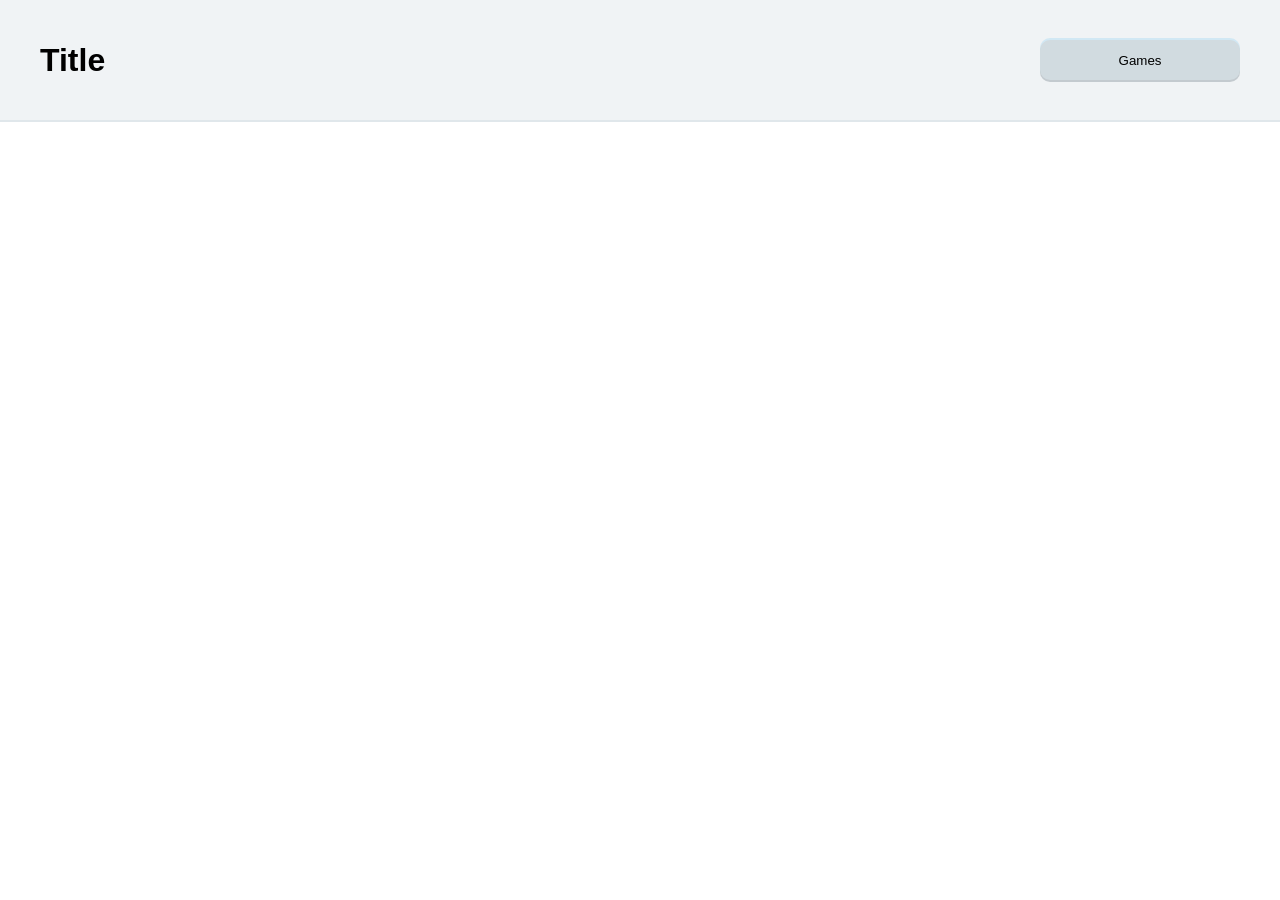
<file: index.html>
<html lang="en">
    <head>
        <meta charset="UTF-8">
        <meta name="viewport" content="width=device-width, initial-scale=1.0">
        <title>MultiGameHub | Home</title>
        <link rel="stylesheet" href="style.css">
    </head>

    <body>
        <header>
            <h1><a href="index.html">Title</a></h1>
        </header>

        <script src="script.js"></script>
    </body>
</html>
</file>
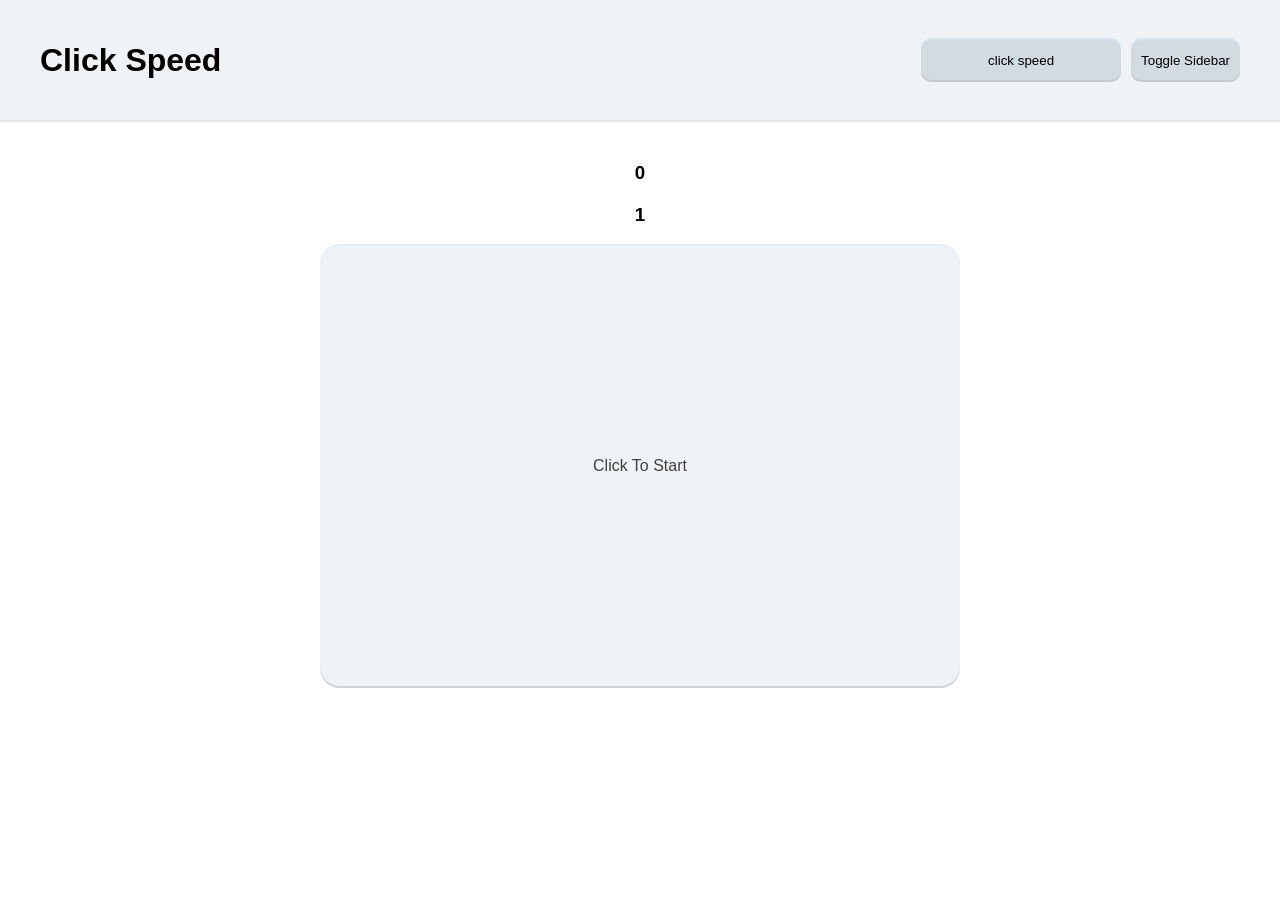
<file: click_speed/click_speed.html>
<html lang="en">
    <head>
        <meta charset="UTF-8">
        <meta name="viewport" content="width=device-width, initial-scale=1.0">
        <title>MultiGameHub | Click Speed</title>
        <link rel="stylesheet" href="../style.css">
        <link rel="stylesheet" href="click_speed.css">
    </head>

    <body>
        <header>
            <h1><a href="../index.html">Click Speed</a></h1>
        </header>

        <main>
            <div class="main_section">
                <h3 id="count_text"></h3>
                <h3 id="time_text"></h3>
    
                <div id="click_container"></div>
                <div id="result_popup" class="popup"></div>
            </div>
            
            <div id="side_section">
                <label class="col_container">
                    <p>Time Limit:</p>
                    <input id="type_limit_input" type="number" min="1" value="1" max="120">
                </label>
            </div>
        </main>

        <script src="../script.js"></script>
        <script src="click_speed.js"></script>
    </body>
</html>
</file>
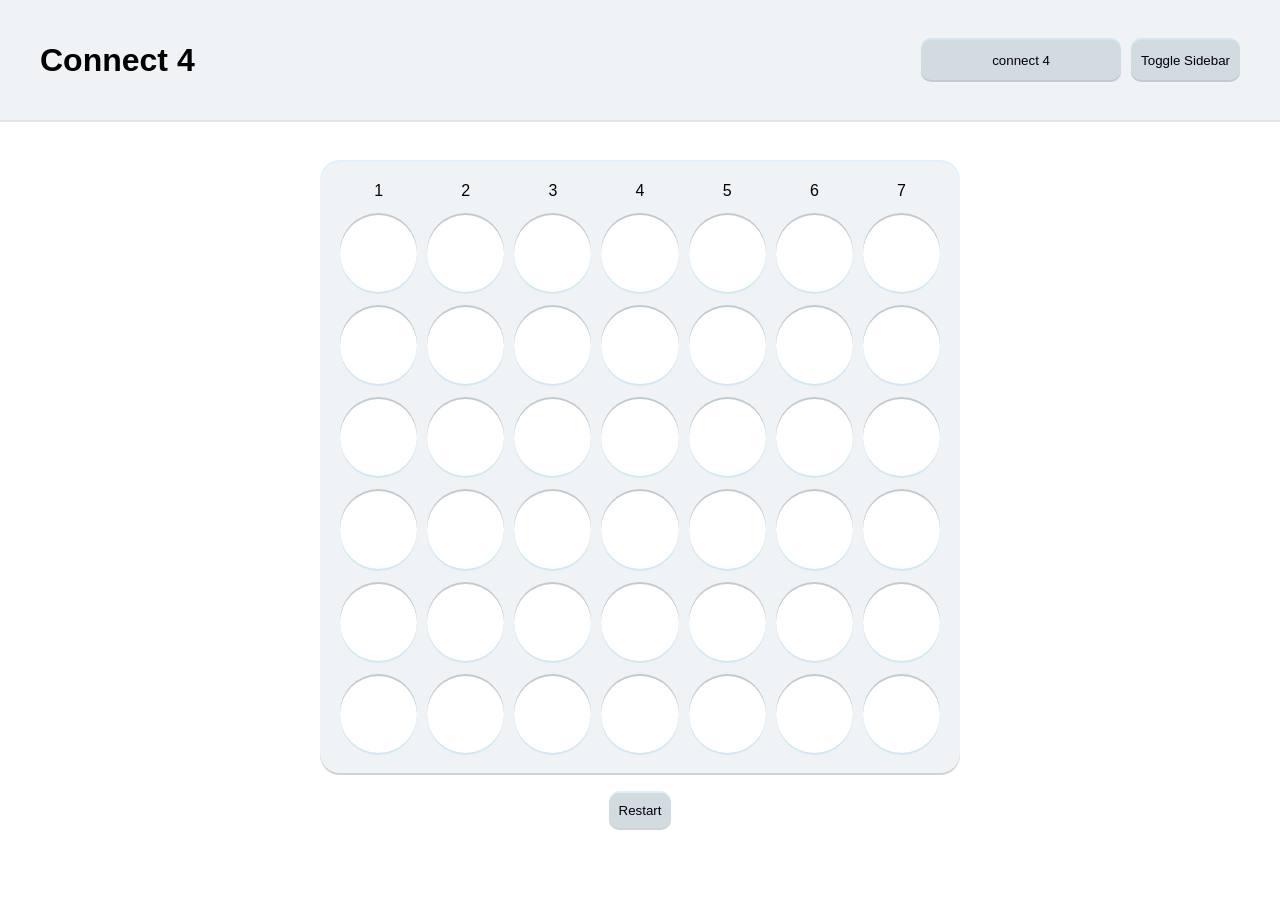
<file: connect_4/connect_4.html>
<html lang="en">
    <head>
        <meta charset="UTF-8">
        <meta name="viewport" content="width=device-width, initial-scale=1.0">
        <title>MultiGameHub | Connect 4</title>
        <link rel="stylesheet" href="../style.css">
        <link rel="stylesheet" href="connect_4.css">
    </head>

    <body>
        <header>
            <h1><a href="../index.html">Connect 4</a></h1>
        </header>

        <main>
            <div class="main_section">
                <div id="board"></div>
                <div id="win_popup" class="popup"></div>
                <button id="restart">Restart</button>
            </div>

            <div id="side_section">
                <div class="card">
                    <h3>Colors:</h3>
                    <label class="col_container">
                        <p>Player 1's Color:</p>
                        <input id="p1_color_input" type="color" value="#002382">
                    </label>

                    <label class="col_container">
                        <p>Player 2's Color:</p>
                        <input id="p2_color_input" type="color" value="#230082">
                    </label>
                </div>
            </div>
        </main>
    
        <script src="../script.js"></script>
        <script src="connect_4.js"></script>
    </body>
</html>
</file>
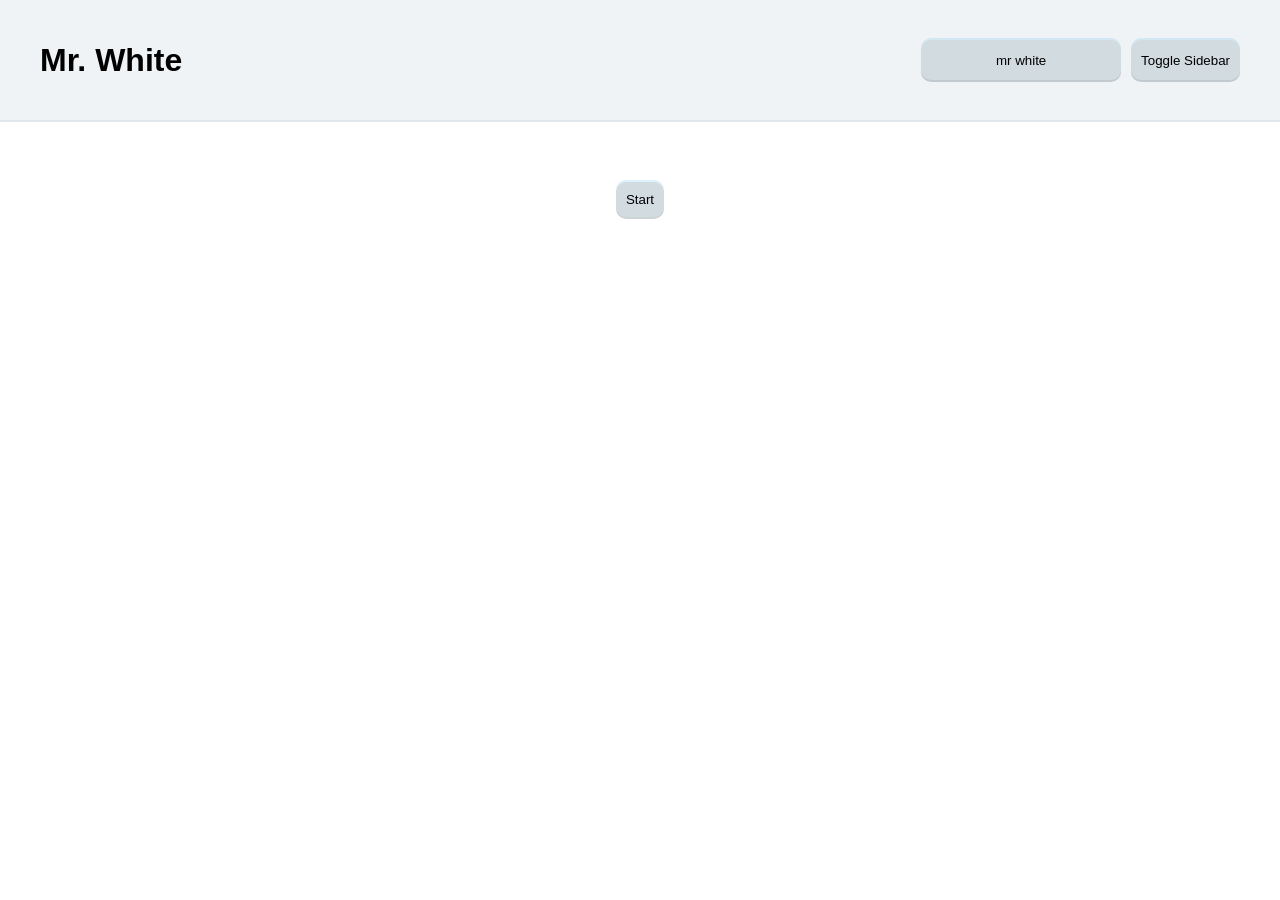
<file: mr_white/mr_white.html>
<html lang="en">
    <head>
        <meta charset="UTF-8">
        <meta name="viewport" content="width=device-width, initial-scale=1.0">
        <title>MultiGameHub | Mr. White</title>
        <link rel="stylesheet" href="../style.css">
        <link rel="stylesheet" href="mr_white.css">
    </head>

    <body>
        <header>
            <h1><a href="../index.html">Mr. White</a></h1>
        </header>

        <main>
            <div class="main_section">
                <div id="player_cards_container"></div>

                <input id="naming_input" type="text" placeholder="Player Name" class="popup">
                <button id="confirm_vote" class="popup"></button>
                <button id="review_word" class="popup"></button>
                <div id="popup_text" class="popup"></div>                
                
                <button id="voting_toggle" style="display: none;">Vote Player</button>
                
                <button id="start">Start</button>
                
                <div id="win_popup" class="popup"></div>
            </div>
            
            <div id="side_section">
                <div class="card">
                    <h3>Player Count:</h3>
                    <label class="col_container">
                        <p id="player_count_text">Player Count (4):</p>
                        <input id="player_count" type="range" min="2" value="4" max="10">
                    </label>
                    <label class="col_container">
                        <p id="undercover_count_text">Undercover Count (1):</p>
                        <input id="undercover_count" type="range" min="0" value="1" max="10">
                    </label>
                    <label class="col_container">
                        <p id="mr_white_count_text">Mr. White Count (0):</p>
                        <input id="mr_white_count" type="range" min="0" value="0" max="10">
                    </label>
                </div>

                <div class="card">
                    <h3>Difficulty Options:</h3>
                    <label class="row_container">
                        <input id="show_category" type="checkbox">
                        <p>Show Category</p>
                    </label>
                </div>
            </div>
        </main>

        <script src="../script.js"></script>
        <script src="mr_white.js"></script>
    </body>
</html>
</file>
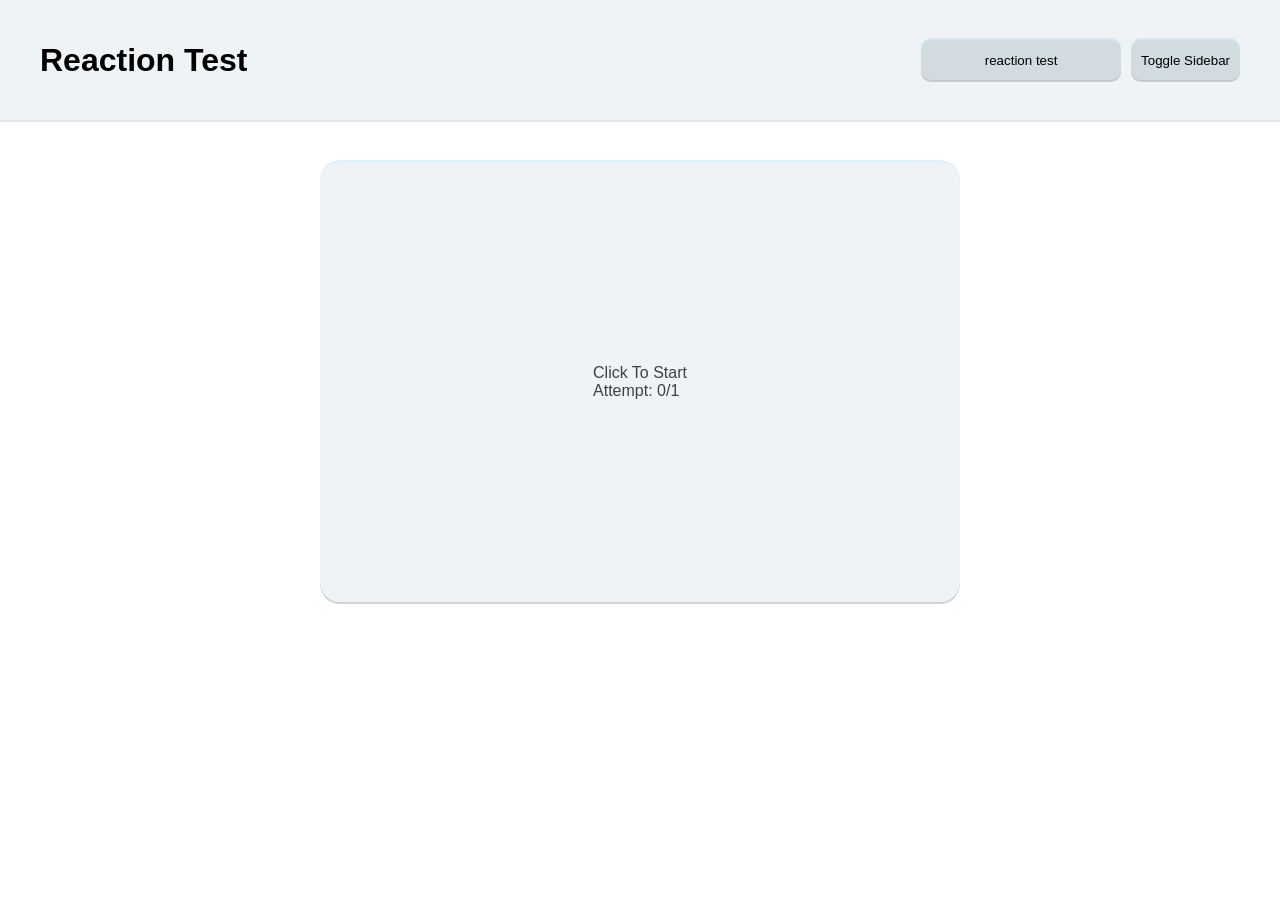
<file: reaction_test/reaction_test.html>
<html lang="en">
    <head>
        <meta charset="UTF-8">
        <meta name="viewport" content="width=device-width, initial-scale=1.0">
        <title>MultiGameHub | Reaction Test</title>
        <link rel="stylesheet" href="../style.css">
        <link rel="stylesheet" href="reaction_test.css">
    </head>

    <body>
        <header>
            <h1><a href="../index.html">Reaction Test</a></h1>
        </header>

        <main>
            <div class="main_section">
                <div id="click_container"></div>
                <div id="result_popup" class="popup"></div>
            </div>
            
            <div id="side_section">
                <label class="col_container">
                    <p>Attempts:</p>
                    <input id="attempts_input" type="number" min="1" value="1" max="10">
                </label>
            </div>
        </main>

        <script src="../script.js"></script>
        <script src="reaction_test.js"></script>
    </body>
</html>
</file>
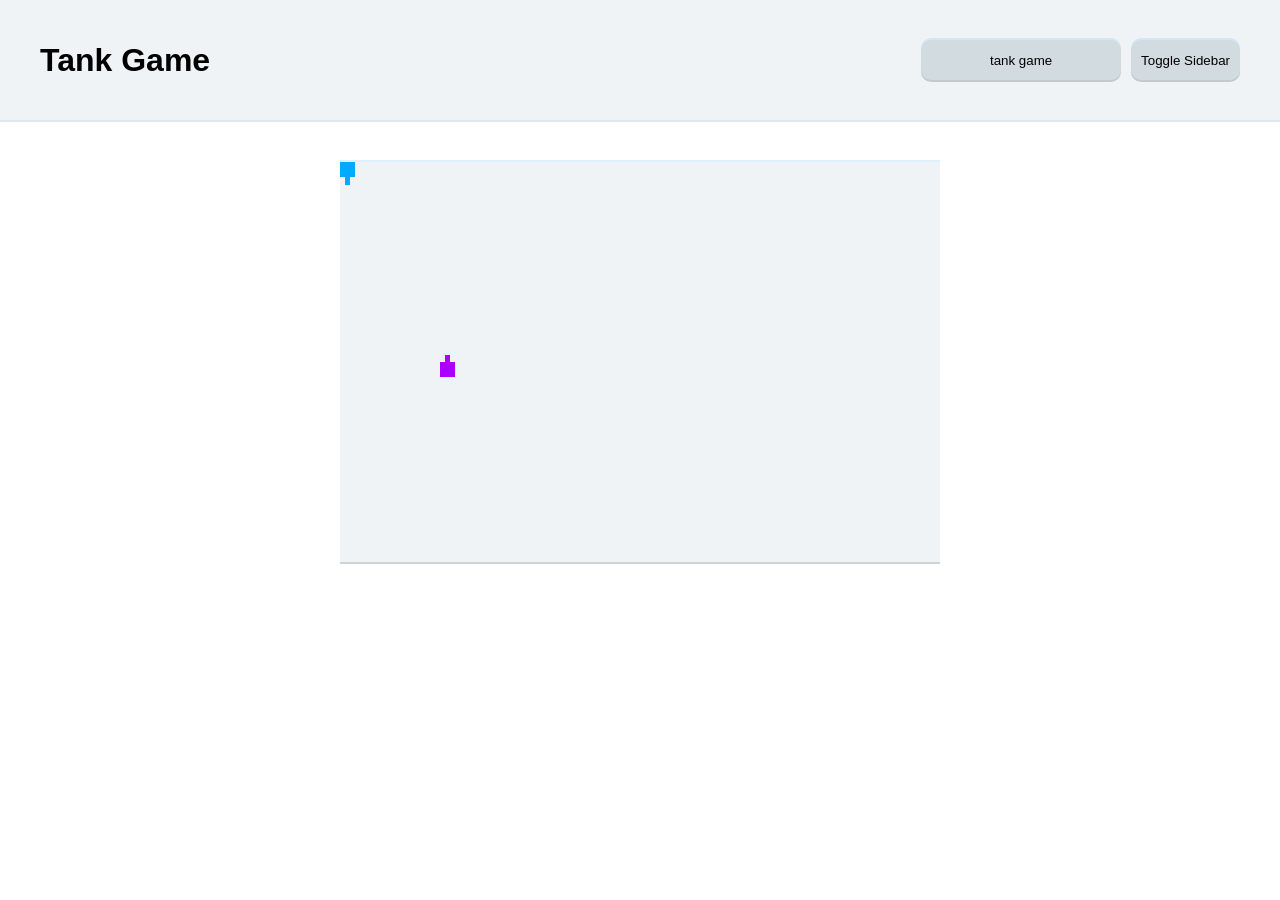
<file: tank_game/tank_game.html>
<html lang="en">
    <head>
        <meta charset="UTF-8">
        <meta name="viewport" content="width=device-width, initial-scale=1.0">
        <title>MultiGameHub | Tank Game</title>
        <link rel="stylesheet" href="../style.css">
        <link rel="stylesheet" href="tank_game.css">
    </head>

    <body>
        <header>
            <h1><a href="../index.html">Tank Game</a></h1>
        </header>

        <main>
            <div class="main_section">
                <div id="tank_map"></div>
            </div>

            <div id="side_section"></div>
        </main>

        <script src="../script.js"></script>
        <script src="tank_game.js"></script>
    </body>
</html>
</file>
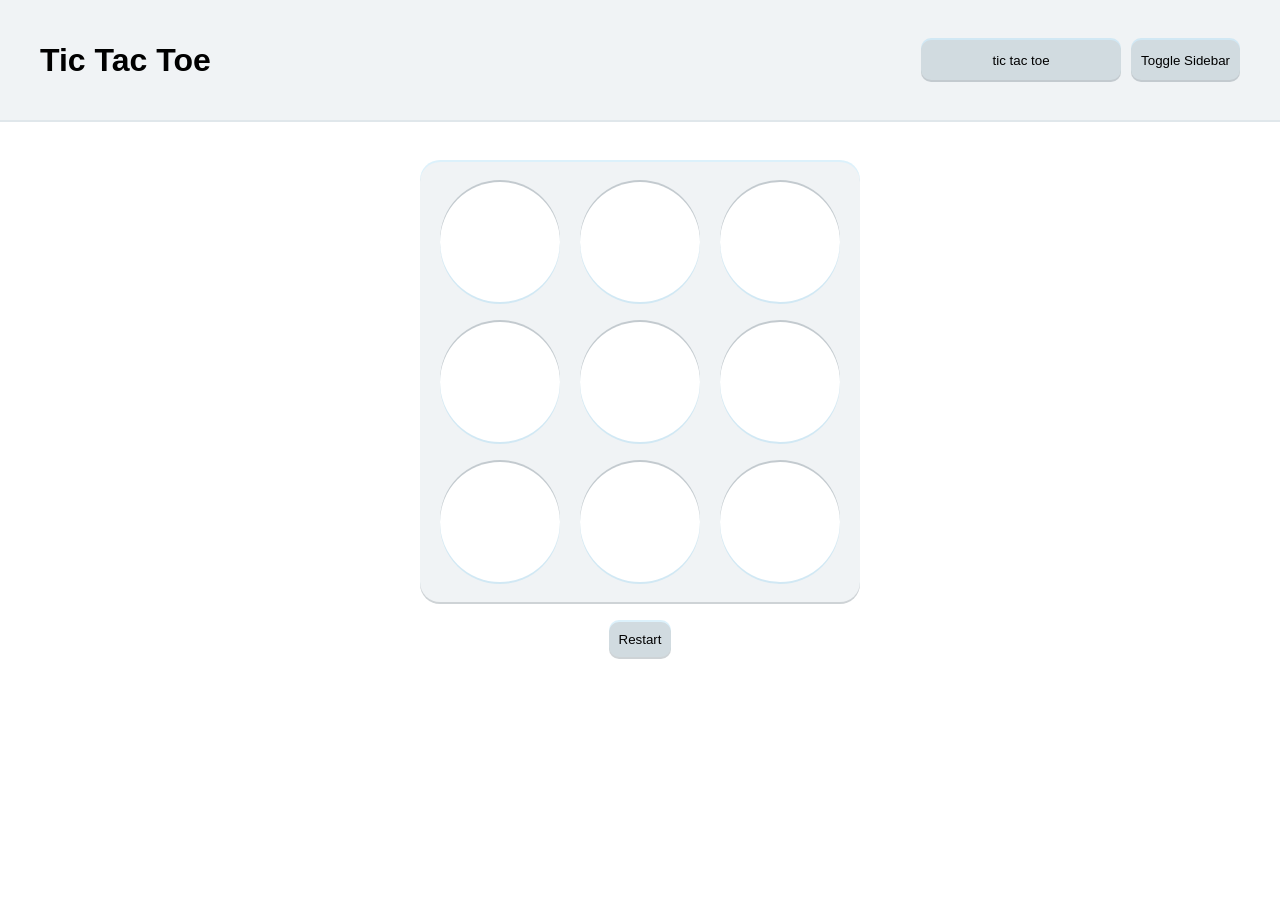
<file: tic_tac_toe/tic_tac_toe.html>
<html lang="en">
    <head>
        <meta charset="UTF-8">
        <meta name="viewport" content="width=device-width, initial-scale=1.0">
        <title>MultiGameHub | Tic Tac Toe</title>
        <link rel="stylesheet" href="../style.css">
        <link rel="stylesheet" href="tic_tac_toe.css">
    </head>

    <body>
        <header>
            <h1><a href="../index.html">Tic Tac Toe</a></h1>
        </header>

        <main>
            <div class="main_section">
                <div id="board"></div>
                <div id="win_popup" class="popup"></div>
                <button id="restart">Restart</button>
            </div>
            
            <div id="side_section">
                <div class="card">
                    <h3>Colors:</h3>
                    <label class="col_container">
                        <p>Player 1's Color:</p>
                        <input id="p1_color_input" type="color" value="#002382">
                    </label>

                    <label class="col_container">
                        <p>Player 2's Color:</p>
                        <input id="p2_color_input" type="color" value="#230082">
                    </label>
                </div>
            </div>
        </main>

        <script src="../script.js"></script>
        <script src="tic_tac_toe.js"></script>
    </body>
</html>
</file>
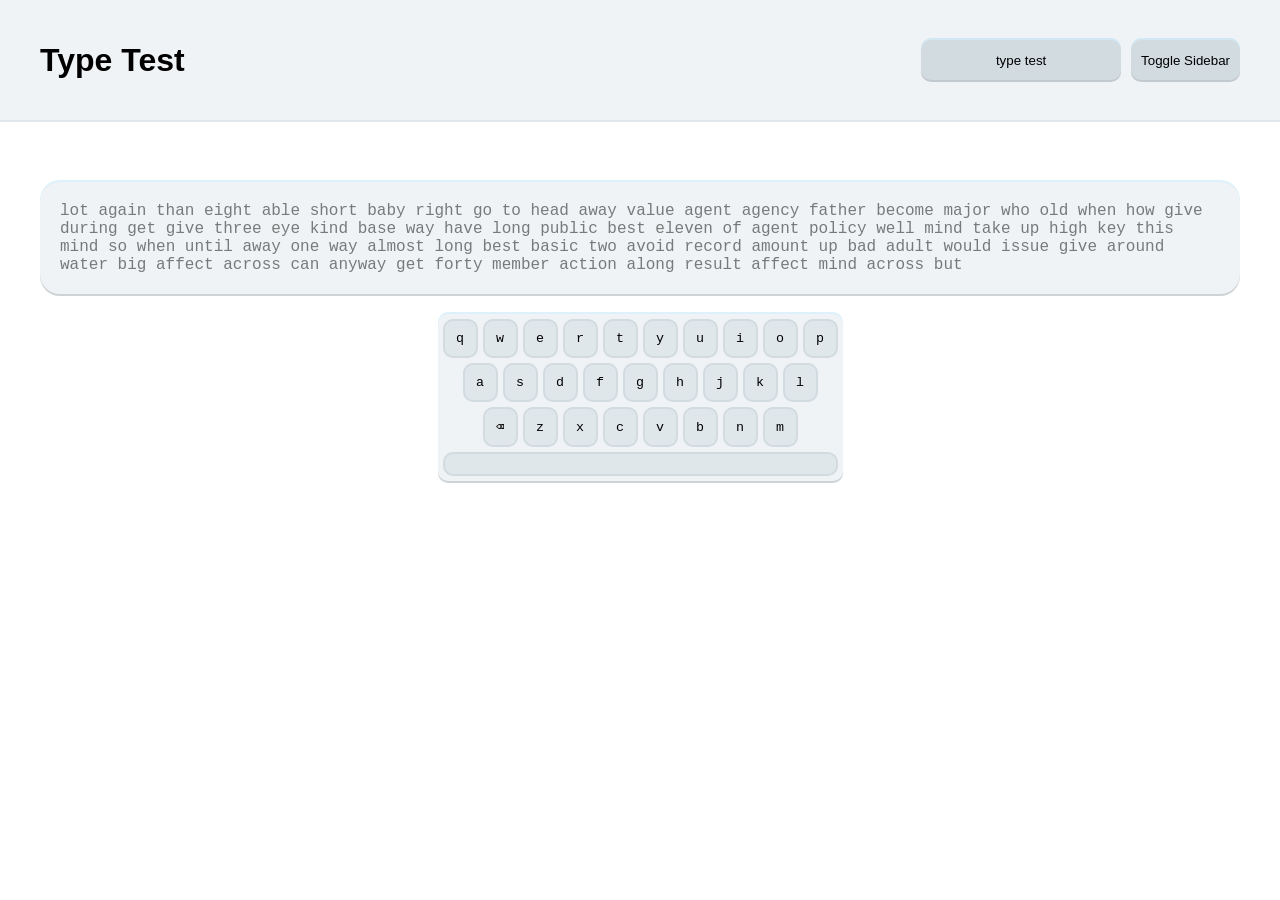
<file: type_test/type_test.html>
<html lang="en">
    <head>
        <meta charset="UTF-8">
        <meta name="viewport" content="width=device-width, initial-scale=1.0">
        <title>MultiGameHub | Type Test</title>
        <link rel="stylesheet" href="../style.css">
        <link rel="stylesheet" href="type_test.css">
    </head>

    <body>
        <header>
            <h1><a href="../index.html">Type Test</a></h1>
        </header>

        <main>
            <div class="main_section">
                <h3 id="time_text"></h3>
    
                <div id="type_test_container">
                    <div id="word_container">Word Box</div>
                    <div id="input_container"></div>
                    <input id="virtual_input" type="text"></input>
                </div>
                <div id="keyboard"></div>
                <div id="result_popup" class="popup"></div>
            </div>
            
            <div id="side_section">
                <label class="col_container">
                    <p>Time Limit:</p>
                    <input id="type_limit_input" type="number" min="1" value="10" max="120">
                </label>

                <div class="card">
                    <h3>Colors:</h3>
                    <label class="col_container">
                        <p>Right Color:</p>
                        <input id="right_color_input" type="color" value="#008200">
                    </label>

                    <label class="col_container">
                        <p>Error Color:</p>
                        <input id="error_color_input" type="color" value="#820000">
                    </label>
                </div>

                <button id="absolute_keyboard">Sticky Keyboard</button>
            </div>
        </main>

        <script src="../script.js"></script>
        <script src="type_test.js" type="module"></script>
    </body>
</html>
</file>
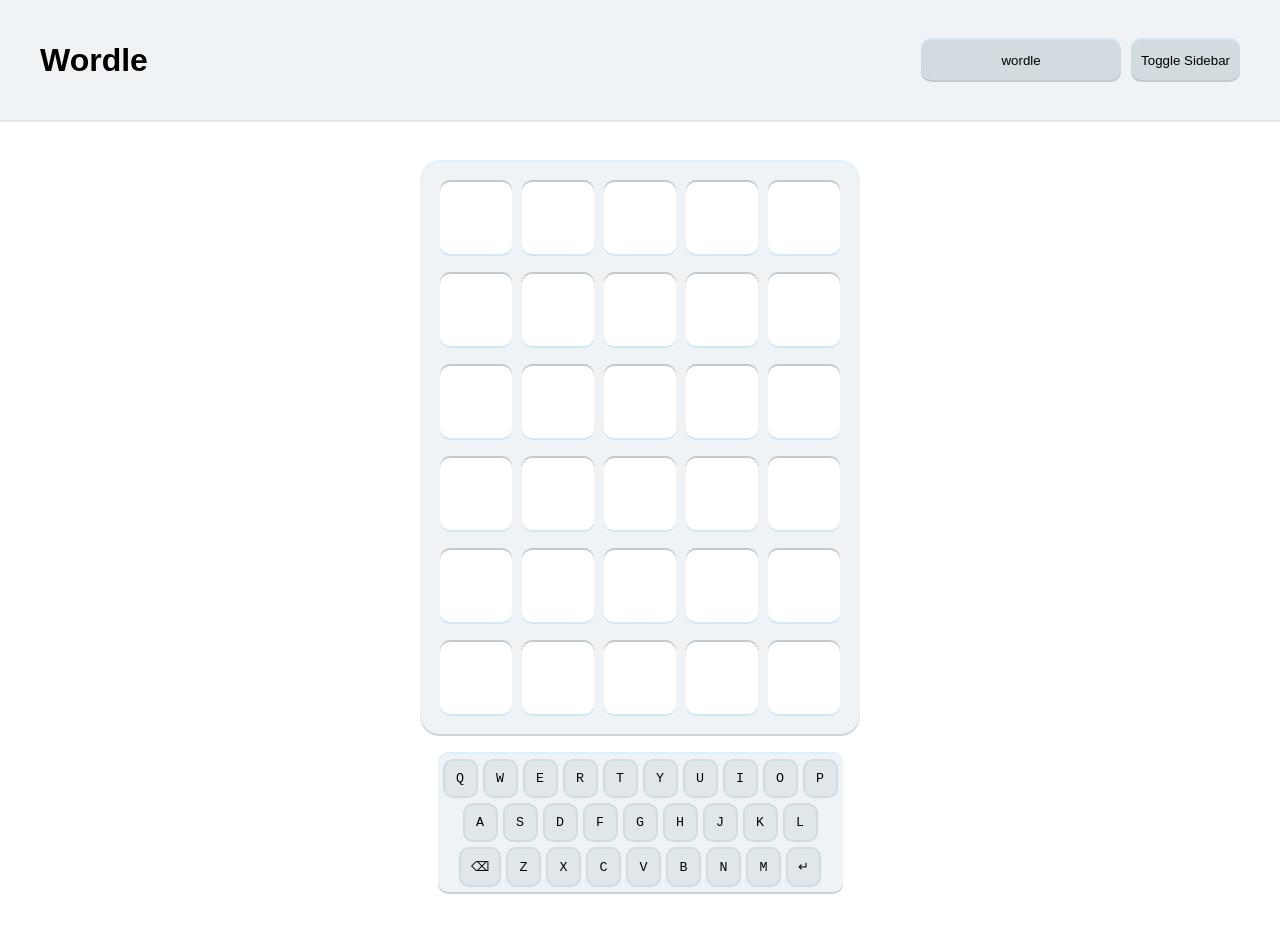
<file: wordle/wordle.html>
<html lang="en">
    <head>
        <meta charset="UTF-8">
        <meta name="viewport" content="width=device-width, initial-scale=1.0">
        <title>MultiGameHub | Wordle</title>
        <link rel="stylesheet" href="../style.css">
        <link rel="stylesheet" href="wordle.css">
    </head>

    <body>
        <header>
            <h1><a href="../index.html">Wordle</a></h1>
        </header>

        <main>
            <div class="main_section">
                <div id="board"></div>
                <div id="result_popup" class="popup"></div>
                <div id="keyboard"></div>
            </div>
            
            <div id="side_section">
                <button id="give_up">Give up</button>
                <button id="absolute_keyboard">Sticky Keyboard</button>
            </div>
        </main>

        <script src="../script.js"></script>
        <script src="wordle.js" type="module"></script>
    </body>
</html>
</file>
<file: style.css>
:root {
    --darkest: hsl(0, 0%, 0%);
    --dark: hsl(200, 20%, 5%);
    --middark: hsl(200, 20%, 10%);
    --normal: hsl(200, 20%, 15%);
    --midlight: hsl(200, 20%, 20%);
    --light: hsl(200, 20%, 25%);

    --primary: hsl(200, 30%, 30%);

    --text-normal: hsl(0, 0%, 100%);
    --text-muted: hsl(0, 0%, 75%);

    --shadow: 0px -2px hsla(200, 80%, 70%, 25%), 0px 2px hsla(200, 20%, 30%, 25%);
    --inset-shadow: 0px 2px hsla(200, 80%, 70%, 25%), 0px -2px hsla(200, 20%, 30%, 25%);
}

@media (prefers-color-scheme: light) {
    :root {
        --darkest: hsl(0, 0%, 100%);
        --dark: hsl(200, 20%, 95%);
        --middark: hsl(200, 20%, 90%);
        --normal: hsl(200, 20%, 85%);
        --midlight: hsl(200, 20%, 80%);
        --light: hsl(200, 20%, 75%);

        --primary: hsl(200, 70%, 70%);

        --text-normal: hsl(0, 0%, 0%);
        --text-muted: hsl(0, 0%, 25%);
    }
}

* {
    color: var(--text-normal);
    margin: 0;
    padding: 0;
    font-family: 'Segoe UI', Tahoma, Geneva, Verdana, sans-serif;
    transition: background-color 0.1s ease-in-out;
}

body {
    display: flex;
    flex-direction: column;
    background-color: var(--darkest);
    height: 100%;
}

header {
    display: flex;
    align-items: center;
    justify-content: space-between;
    flex-wrap: wrap;
    align-items: center;
    background-color: var(--dark);
    border-bottom: 2px solid var(--middark);
    padding: 40px;
}

.row_container {
    display: flex;
    gap: 10px;
}
.col_container {
    display: flex;
    flex-direction: column;
    gap: 10px;
}

main {
    display: flex;
    justify-content: space-between;
    flex-grow: 1;
}

.main_section {
    position: relative;
    display: flex;
    flex-direction: column;
    align-items: safe center;
    gap: 20px;
    width: 100%;
    overflow: scroll;
    padding: 40px;
}

#side_section {
    position: relative;
    display: none;
    flex-direction: column;
    background-color: var(--dark);
    border-left: 2px solid var(--middark);
    min-width: max-content;
    padding: 20px;
    gap: 20px;
}

.card {
    display: flex;
    flex-direction: column;
    gap: 10px;
    background-color: var(--middark);
    box-shadow: var(--shadow);
    border-radius: 10px;
    padding: 10px;
}
.card h3 {
    border-bottom: 2px solid var(--primary);
    padding: 0 0 10px 0;
}

.popup {
    position: absolute;
    top: 50%;
    left: 50%;
    transform: translate(-50%, -50%);
    z-index: 99;
    display: none;
    flex-direction: column;
    align-items: center;
    justify-content: center;
    text-align: center;
    background-color: var(--middark);
    box-shadow: var(--shadow);
    gap: 10px;
    padding: 20px;
    border-radius: 20px;
}

a {
    text-decoration: none;
}

button, input, select {
    background-color: var(--normal);
    border: none;
    box-shadow: var(--shadow);
    border-radius: 10px;
    box-sizing: border-box;
    min-width: max-content;
    padding: 10px;
}
button:hover, input:hover, select:hover {
    background-color: var(--primary);
}

input[type="range"] {
    -webkit-appearance: none;
    -moz-appearance: none;
    appearance: none;
    background: none;
    box-shadow: none;
    padding: 10px;
}
input[type="range"]::-webkit-slider-thumb, input[type="range"]::-moz-range-thumb, input[type="checkbox"] {
    -webkit-appearance: none;
    -moz-appearance: none;
    appearance: none;
    background-color: var(--midlight);
    border: none;
    box-shadow: var(--shadow);
    width: 20px;
    height: 20px;
    transition: background-color 0.1s ease-in-out;
}
input[type="range"]::-webkit-slider-thumb:hover, input[type="range"]::-moz-range-thumb:hover, input[type="checkbox"]:hover {
    background-color: var(--primary);
}
input[type="range"]::-webkit-slider-runnable-track, input[type="range"]::-moz-range-progress {
    -webkit-appearance: none;
    -moz-appearance: none;
    appearance: none;
    background-color: var(--normal);
}
input[type="range"]::-moz-range-track {
    -webkit-appearance: none;
    -moz-appearance: none;
    appearance: none;
    background-color: var(--normal);
    box-shadow: var(--shadow);
    border-radius: 10px;
    height: 10px;
}
input[type="checkbox"]:checked {
    background-color: var(--primary);
}

.dropdown_container {
    position: relative;
    width: 200px;
    height: 40px;
}
.dropdown_button {
    position: absolute;
    z-index: 10;
    width: inherit;
    height: inherit;
}
.options_container {
    width: inherit;
    height: inherit;
}
.option_element {
    position: absolute;
    top: 0;
    width: inherit;
    height: inherit;
    opacity: 0;
    transition: top .2s cubic-bezier(0, 1, 0, 1);
}
.option_element.shown {
    --i: 1;
    opacity: 100;
    top: calc(var(--i) * 110%);
    transition-delay: calc((var(--i) - 1) * 0.05s);
    z-index: calc(10 - var(--i));
}
.option_element.selected {
    background-color: var(--primary);
}

#virtual_input {
    position: absolute;
    top: 0;
    left: 0;
    background-color: var(--primary);
    caret-color: transparent;
    width: 100%;
    height: 100%;
    opacity: 0;
} #virtual_input:focus {
    opacity: 0.1;
}

#keyboard {
    bottom: 0;
    left: 50%;
    display: flex;
    flex-direction: column;
    align-items: center;
    background-color: var(--dark);
    box-shadow: var(--shadow);
    border-radius: 10px;
    padding: 5px;
    box-sizing: border-box;
    gap: 5px;
}

.keyboard_row {
    display: flex;
    justify-content: center;
    width: 100%;
    gap: 5px;
}

.keyboard_key {
    background-color: var(--middark);
    border: 2px solid var(--normal);
    box-shadow: none;
    min-width: 35px;
    overflow: hidden;
    font-family: 'Courier New', Courier, monospace;
}
.keyboard_key.clicked {
    background-color: var(--primary);
}
.long_key {
    flex: 1;
}
</file>
<file: click_speed/click_speed.css>
#click_container {
    position: relative;
    display: flex;
    align-items: center;
    justify-content: center;
    background-color: var(--dark);
    color: var(--text-muted);
    box-shadow: var(--shadow);
    border-radius: 20px;
    width: clamp(200px, 50%, 600px);
    aspect-ratio: 1.5;
    padding: 20px;
}


.click_point {
    position: absolute;
    background-color: #00abff;
    width: 5px;
    aspect-ratio: 1;
    border-radius: 999px;
}
</file>
<file: connect_4/connect_4.css>
#board {
    display: grid;
    grid-template-columns: auto auto auto auto auto auto auto;
    background-color: var(--dark);
    box-shadow: var(--shadow);
    border-radius: 20px;
    width: clamp(300px, 75%, 600px);
    gap: 15px 10px;
    padding: 20px;
    text-align: center;
}

.tile {
    display: flex;
    align-items: center;
    justify-content: center;
    background-color: var(--darkest);
    box-shadow: var(--inset-shadow);
    width: 100%;
    aspect-ratio: 1;
    border-radius: 999px;
}

.tile:hover {
    background-color: var(--normal);
}
</file>
<file: mr_white/mr_white.css>
#player_cards_container {
    display: flex;
    flex-wrap: wrap;
    gap: 20px;
}

.player_card {
    background-color: var(--dark);
    box-shadow: var(--shadow);
    border-radius: 20px;
    display: flex;
    align-items: center;
    justify-content: center;
    min-width: 150px;
    min-height: 150px;
}
.player_card:hover {
    background-color: var(--middark);
}
</file>
<file: reaction_test/reaction_test.css>
#click_container {
    display: flex;
    align-items: center;
    justify-content: center;
    background-color: var(--dark);
    color: var(--text-muted);
    box-shadow: var(--shadow);
    border-radius: 20px;
    width: clamp(200px, 50%, 600px);
    aspect-ratio: 1.5;
    padding: 20px;
}
</file>
<file: tank_game/tank_game.css>
#tank_map {
    position: relative;
    overflow: hidden;
    background-color: var(--dark);
    box-shadow: var(--shadow);
    width: 600px;
    height: 400px;
}
.tank_body {
    position: absolute;
    width: 15px;
    height: 15px;
}
.tank_turret {
    transform-origin: top;
    position: absolute;
    width: 5px;
    height: 15px;
}
.tank_bullet {
    position: absolute;
    width: 5px;
    height: 5px;
}
</file>
<file: tic_tac_toe/tic_tac_toe.css>
#board {
    display: grid;
    grid-template-columns: auto auto auto;
    background-color: var(--dark);
    box-shadow: var(--shadow);
    border-radius: 20px;
    width: clamp(250px, 50%, 400px);
    gap: 20px;
    padding: 20px;
}
.tile {
    display: flex;
    align-items: center;
    justify-content: center;
    background-color: var(--darkest);
    box-shadow: var(--inset-shadow);
    border-radius: 20px;
    width: 100%;
    aspect-ratio: 1;
    border-radius: 999px;
}

.tile:hover {
    background-color: var(--normal);
}
</file>
<file: type_test/type_test.css>
#type_test_container {
    position: relative;
    background-color: var(--dark);
    box-shadow: var(--shadow);
    box-sizing: border-box;
    border-radius: 20px;
    padding: 20px;
    overflow: hidden;
}

#type_test_container span {
    font-family: 'Courier New', Courier, monospace;
}

#input_container {
    position: absolute;
    top: 0;
    left: 0;
    background-color: transparent;
    padding: inherit;
}

.fg_text {
    white-space: pre-wrap;
}

.bg_text {
    color: hsla(0, 0%, 100%, 50%);
    white-space: pre-wrap;
}
@media (prefers-color-scheme: light) {
    .bg_text {
        color: hsla(0, 0%, 0%, 50%);
    }
}
</file>
<file: wordle/wordle.css>
#board {
    position: relative;
    display: flex;
    flex-direction: column;
    background-color: var(--dark);
    box-shadow: var(--shadow);
    border-radius: 20px;
    width: clamp(250px, 50%, 400px);
    gap: 20px;
    padding: 20px;
}
.letter {
    display: flex;
    align-items: center;
    justify-content: center;
    background-color: var(--darkest);
    box-shadow: var(--inset-shadow);
    border-radius: 10px;
    width: 20%;
    aspect-ratio: 1;
}
</file>
